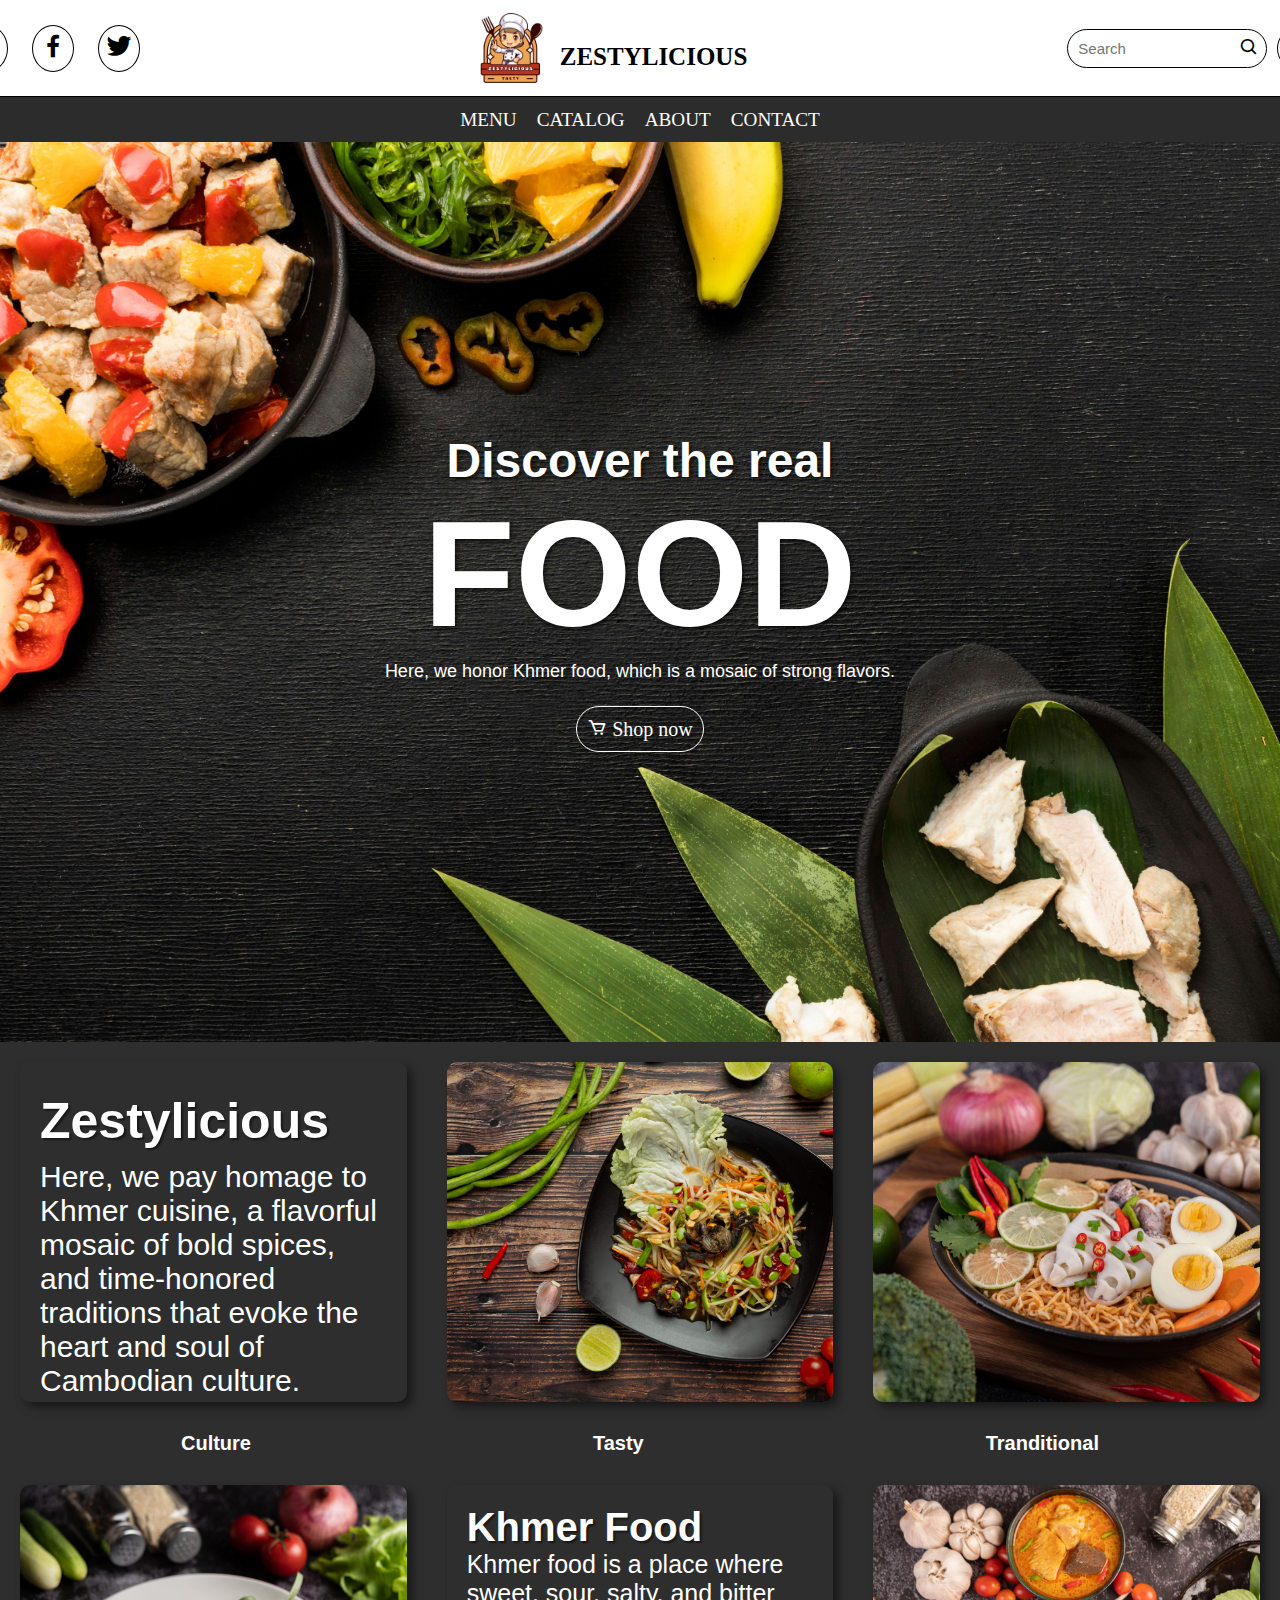
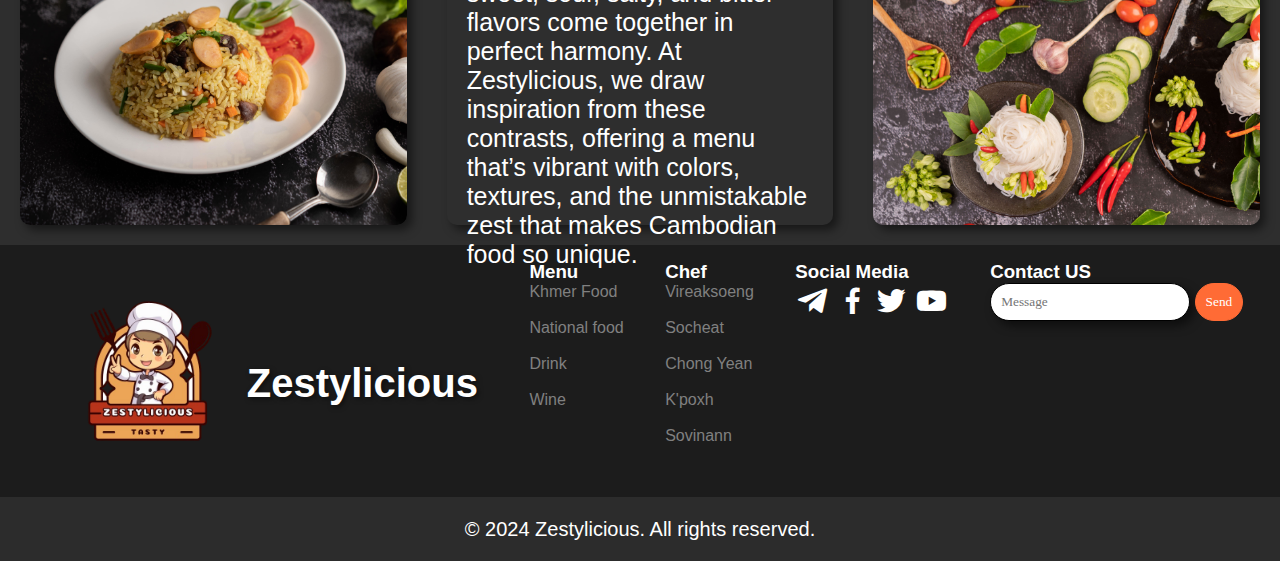
<file: index.html>
<!DOCTYPE html>
<html lang="en">
<head>
    <meta charset="UTF-8">
    <meta name="viewport" content="width=device-width, initial-scale=1.0">
    <link href="https://unpkg.com/boxicons@2.1.4/css/boxicons.min.css" rel="stylesheet">
    <link rel="icon" href="asset/Icon/Zestylicious-removebg-preview.png">
    <link rel="stylesheet" href="style/main.css">
    <title>Zestylicious</title>
</head>
<body>
    <header>
        <div class="menu-btn">
            <a href="https://t.me/vireaksoeng" target="_blank"><i class='bx bxl-telegram'></i></a>
            <a href="https://www.facebook.com/senvireaksoengz" target="_blank"><i class='bx bxl-facebook' ></i></a>
            <a href="https://twitter.com/senvireaksoengz" target="_blank"><i class='bx bxl-twitter'></i></a>
        </div>
        <div class="header-center">
            <img src="asset/Icon/Zestylicious-removebg-preview.png" alt="Zestylicious">
            <h1>ZESTYLICIOUS</h1>
        </div>
        <div class="search">
            <div class="search-bar">
                <input type="search" placeholder="Search" >
                <i class='bx bx-search'></i>
            </div>
            <a href="Component/loing.html" target="_blank"><i class='bx bx-user' ></i></a>
        </div>
    </header>
    <nav>
        <a href="#">MENU</a>
        <a href="#">CATALOG</a>
        <a href="#">ABOUT</a>
        <a href="#">CONTACT</a>
    </nav>
    <div class="display">
        <div class="txt-dis">
            <h2>Discover the real</h2>
            <h2 style="font-size: 150px;">FOOD</h2>
            <p>Here, we honor Khmer food, which is a mosaic of strong flavors.</p>
        </div>
            <div class="txt-but">
                <a href="#main">
                    <i class='bx bx-cart'></i>
                    <span>Shop now</span>
                </a>
            </div>
    </div>
    <div class="main" id="main">
        <div class="main-one">
            <div class="img-1">
                <h2>Zestylicious</h2>
                <p>Here, we pay homage to Khmer cuisine, a flavorful mosaic of bold spices, and time-honored traditions that evoke the heart and soul of Cambodian culture.</p>
            </div>
            <div class="img-2"></div>
            <div class="img-3"></div>
        </div>
        <div class="main-two">
            <div>Culture</div>
            <div>Tasty</div>
            <div>Tranditional</div>
        </div>
        <div class="main-three">
            <div class="img-4"></div>
            <div class="img-5">
                <h2>Khmer Food</h2>
                <p class="goto">Khmer food is a place where sweet, sour, salty, and bitter flavors come together in perfect harmony. At Zestylicious, we draw inspiration from these contrasts, offering a menu that’s vibrant with colors, textures, and the unmistakable zest that makes Cambodian food so unique.</p>
            </div>
            <div class="img-6"></div>
        </div>
    </div>
    <footer>
        <div class="footer-one">
            <div class="footer-1">
                <img src="asset/Icon/Zestylicious-removebg-preview.png" alt="Zestylicious">
                <h3>Zestylicious</h3>
            </div>
            <div class="footer-2">
                <h3>Menu</h3>
                <p>Khmer Food</p>
                <p>National food</p>
                <p>Drink</p>
                <p>Wine</p>
            </div>
            <div class="footer-3">
                <h3>Chef</h3>
                <p>Vireaksoeng</p>
                <p>Socheat</p>
                <p>Chong Yean</p>
                <p>K'poxh</p>
                <p>Sovinann</p>
            </div>
            <div class="footer-4">
                <h3>Social Media</h3>
                <a href="https://t.me/vireaksoeng" target="_blank" class="footer-icon"><i class='bx bxl-telegram'></i></a>
                <a href="https://www.facebook.com/senvireaksoengz" target="_blank"  class="footer-icon"><i class='bx bxl-facebook' ></i></a>
                <a href="https://twitter.com/senvireaksoengz" target="_blank"  class="footer-icon"><i class='bx bxl-twitter'></i></a>
                <a href="https://www.youtube.com/@vireaksoeng?sub_confirmation=1" target="_blank"  class="footer-icon"><i class='bx bxl-youtube' ></i></i></a>
            </div>
            <div class="footer-5">
                <h3>Contact US</h3>
                <input type="search" placeholder="Message">
                <button class="Send">Send</button>
            </div>
        </div>
        <div class="footer-two">
            <p>© 2024 Zestylicious. All rights reserved.</p>
        </div>
    </footer>
</body>
</html>
</file>
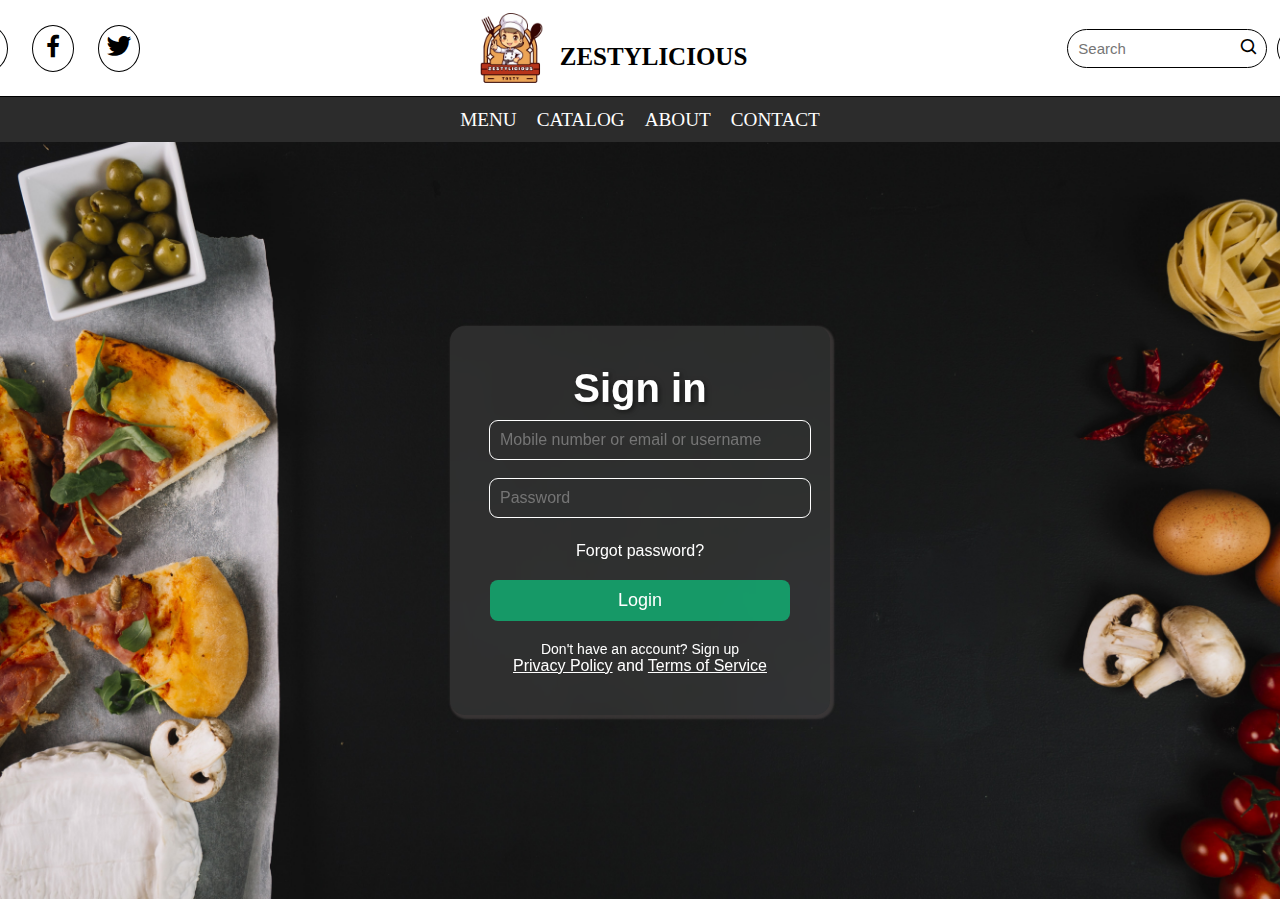
<file: Component/loing.html>
<!DOCTYPE html>
<html lang="en">
<head>
    <meta charset="UTF-8">
    <meta name="viewport" content="width=device-width, initial-scale=1.0">
    <link rel="icon" href="../asset/Icon/Sign in.png">
    <link href="https://unpkg.com/boxicons@2.1.4/css/boxicons.min.css" rel="stylesheet">
    <link rel="stylesheet" href="../style/main.css">
    <title>Sign in</title>
    <style>
        body{
            display: flex;
            flex-direction: column;
            justify-content: center;
            align-items: center;
        }
    </style>
</head>
<body>
    <header>
        <div class="menu-btn">
            <a href="https://t.me/vireaksoeng" target="_blank"><i class='bx bxl-telegram'></i></a>
            <a href="https://www.facebook.com/senvireaksoengz" target="_blank"><i class='bx bxl-facebook' ></i></a>
            <a href="https://twitter.com/senvireaksoengz" target="_blank"><i class='bx bxl-twitter'></i></a>
        </div>
        <div class="header-center">
            <img src="../asset/Icon/Zestylicious-removebg-preview.png" alt="Zestylicious">
            <h1>ZESTYLICIOUS</h1>
        </div>
        <div class="search">
            <div class="search-bar">
                <input type="search" placeholder="Search" >
                <i class='bx bx-search'></i>
            </div>
            <a href="/Component/loing.html" target="_blank"><i class='bx bx-user' ></i></a>
        </div>
    </header>
    <nav>
        <a href="#">MENU</a>
        <a href="#">CATALOG</a>
        <a href="#">ABOUT</a>
        <a href="#">CONTACT</a>
    </nav>
    <div class="holder">
        <div class="login-container">
            <h1>Sign in</h1>
            <form>
                <input type="email" placeholder="Mobile number or email or username" required>
                <input type="password" placeholder="Password" required minlength="10">
                <div class="options">
                    <span>Forgot password?</span>
                </div>
                <button type="submit">Login</button>
                <p class="options-1">
                    Don't have an account? <a href="#">Sign up</a>
                    <p style="color: white;"><ins>Privacy Policy</ins> and <ins>Terms of Service</ins></p>
                </p>
            </form>
        </div>
    </div>
</body>
</html>
</file>
<file: style/main.css>
*{
    margin: 0;
}
html{
    scroll-behavior: smooth;
}
body{
    font-family: Arial, sans-serif;
}
header{
    color: black;
    display: flex;
    justify-content: center;
    gap: 20rem;
    align-items: center;
    height: 6rem;
    background-color: white;
    border-bottom: 1px solid black;
}
.header-center{
    display: flex;
}
.header-center>img{
    width: 100px;
    
}
.header-center>h1{
    font-size: 25px;
    font-weight: bold;
    cursor: pointer;
    margin-top: 45px;
    font-family: Tahoma;
}
.search{
    display: flex;
    align-items: center;
}
.search-bar{
    display: flex;
    width: 200px;
    justify-content: flex-end;
}
.search-bar>input{
    width: 100%;
    font-family: inherit;
    padding: 10px;
    border-radius: 20px;
    border:1px solid black;
    color: black;
    font-size: 15px;
}
.search-bar>i{
    font-size: 20px;
    margin-left: 10px;
    color: black;
    cursor: pointer;
    padding: 6px;
    position: absolute;
    padding: 8px;
}
.search>a{
    font-size: 25px;
    margin-left: 10px;
    color: black;
    cursor: pointer;
    padding: 5px ;
    color: black;
    align-items: center;
    border: 1px solid black;
    border-radius: 50%;
    &:hover{
        transform: scale(110%);
        background-color: gray;
        border: 1px solid gray;
        color: white;
    }
    
}
.menu-btn{
    display: flex;
    align-items: center;
    justify-content: space-between;
    gap: 1.5rem;
}
.menu-btn > a {
    font-size: 30px;
    cursor: pointer;
    padding: 5px ;
    color: black;
    align-items: center;
    justify-content: center;
    border: 1px solid black;
    border-radius: 50%;
    &:hover{
        transform: scale(110%);
        background-color: gray;
        border: 1px solid gray;
        color: white;
    }
    
}
nav{
    background-color: #2C2C2C;
    display: flex;
    justify-content: center;
    align-items: center;
    width: 100%;
    gap: 20px;
    height: 5vh;
    font-family:Tahoma;
    position: sticky;
    top: 0;
}
nav > a{
    color: white;
    text-decoration: none;
    text-transform: uppercase;
    font-size: 1.2rem;
    font-family: Tahoma;
    display: flex;
    flex-direction: column;
    align-items: center;
    position: relative;
}
nav > a:hover{
    color: #ff6b35;
}
nav > a::after{
    content: '';
    width: 0%;
    height: 2px;
    background-color: #ff6b35;
    position: absolute;
    bottom: -12px;
    transition: width 0.3s;
}
nav > a:hover::after{
    width: 120%;
}
.display {
    display: flex;
    justify-content: center;
    align-items: center;
    height: 100vh;
    background-image: url(../asset/Picture/display\ food.jpg);
    background-size: cover;
    background-position: center;
    text-align: center;
    flex-direction: column;
}

.txt-dis h2 {
    color: #fff;
    font-size: 3rem;
    font-weight: 700;
    text-shadow: 2px 2px 5px rgba(0, 0, 0, 0.7);
}
.txt-dis p {
    color: #fff;
    font-size: 18px;
}
.txt-but{
    background: transparent;
    font-family: Tahoma;
    padding: 10px;
    display: flex;
    align-items: center;
    font-size: 20px;
    text-decoration: none;
    cursor: pointer;
    border: 1px solid white;
    border-radius: 25px;
    color: white;
    text-align: center;
    margin-top: 1.5rem;
    gap: 8px;
    &:hover{
        background-color: #ff6b35;
        border: #ff6b35 1px solid ;
        color: #ffffff;
        transform: scale(1.1);
        box-shadow: 2px 2px 5px -2px #e8f2f3;    
    }
}
.txt-but > a{
    color: white;
    text-decoration: none;
    font-size: 20px;
    
}
.img-1, .img-2, .img-3, .img-4, .img-5, .img-6 {
    transition: transform 0.3s ease-in-out;
    &:hover{
        transform: scale(1.05);
        box-shadow: 0px 4px 10px rgba(0, 0, 0, 0.2);
    }
}

.main{
    background-color: #2E2E2E;
}
.main-one{
    display: flex;
    justify-content: center;
    align-items: center;
}
.main-one>div{
    width: 500px;
    height: 300px;
    margin: 20px;
    padding: 20px;
    border-radius: 10px;
    box-shadow: 5px 5px 10px rgba(0,0,0,0.5);
}
.main-one>.img-2{
    background-image: url(../asset/Picture/khmer-food-som-tum-papaya-salad.jpg);
    background-size: cover;
}
.main-one>.img-3{
    background-image: url(../asset/Picture/tom-yum-mama-with-squid-boiled-egg.jpg);
    background-size: cover;
}
.main-one>.img-1>h2{
    margin-top: 10px;
    color: white;
    text-shadow: 2px 2px 2px rgba(0,0,0,0.5);
    font-size: 50px;
    transition: text-shadow 0.3s ease-in-out;
}
.main-one>.img-1>p{
    margin-top: 10px;
    color: white;
    font-size: 30px;
}
.main-three>.img-4{
    background-image: url(../asset/Picture/sausage-fried-rice-with-tomatoes-carrots-shiitake-mushrooms-plate.jpg);
    background-size: cover;
}
.main-three>.img-6{
    background-image: url(../asset/Picture/chicken-curry-black-cup-with-rice-noodles.jpg);
    background-size: cover;
}
.main-two{
    display: flex;
    justify-content: space-around;
    align-items: center;
    padding: 10px;
}
.main-two>div{
    font-family: 'Segoe UI', Tahoma, Geneva, Verdana, sans-serif;
    font-size: 20px;
    text-align: center;
    color: white;
    transition: color 0.3s ease-in-out;
    transition: text-shadow 0.3s ease-in-out;
    font-weight: bolder;
    &:hover{
        color: #ff6b35;
        text-shadow: 2px 2px 5px rgba(0,0,0,0.7);
        transform: scale(1.2);
    }
}
.main-three{
    display: flex;
    justify-content: center;
    align-items: center;
    /* background-color: #F4F4F4; */
}
.main-three>div{
    width: 500px;
    height: 300px;
    margin: 20px;
    padding: 20px;
    border-radius: 10px;
    box-shadow: 5px 5px 10px rgba(0,0,0,0.5);
}
.main-three>.img-5>h2{
    color: white;
    text-shadow: 2px 2px 2px rgba(0,0,0,0.5);
    font-size: 40px;
    transition: text-shadow 0.3s ease-in-out;
}
.main-three>.img-5>p{
    color: white;
    font-size: 25px;
}
.footer-one{
    background-color: #1C1C1C;
    display: flex;
    justify-content: space-around;
    padding: 1rem;
    font-family: 'Segoe UI', Tahoma, Geneva, Verdana, sans-serif;
}
.footer-1{
    display: flex;
    padding: 10px;
    
}
.footer-1>img{
    width: 200px;
    height: auto;
}
.footer-icon{
    color: white;
    flex-wrap: wrap;
    height: 45px;
    font-size: 35px;
    &:hover{
        color:  #ff6b35;
        }
}
.footer-1>h3{
    margin-top: 90px;
    font-size: 40px;
    color: white;
    text-shadow: 2px 2px 5px rgba(0,0,0,0.5);
    transition: color 0.1s ease-in-out;
    transition: text-shadow 0.s ease-in-out;
}
.footer-2>p{
    color: gray;
    height: 4vh;
    &:hover{
        color: #ff6b35;
        transform: scaleX(1.1);
    }
}
.footer-3>p{
    color: gray;
    height: 4vh;
    &:hover{
        color: #ff6b35;
        transform: scaleX(1.1);
    }
}
.footer-5>input[type="search"]{
    border: 1px solid black;
    width: 200px;
    padding: 10px;
    border-radius: 50px;
    box-shadow: 5px 5px 10px rgba(0,0,0,0.5);
    font-family: Tahoma;

}
.Send{
    background-color: #ff6b35;
    color: white;
    border-radius: 50px;
    padding: 10px;
    font-family: Tahoma;
    border: 1px solid #ff6b35;
    cursor: pointer;
    &:hover{
        background-color:  #ff6b35cb;
        color: white;
    }
}
.footer-6{
    display: flex;
    justify-content: center;
    align-items: center;
    height: 40px;
    padding: 10px;
}
.footer-two{
    display: flex;
    justify-content: center;
    align-items: center;
    background-color: #2C2C2C;
    font-family: 'Segoe UI', Tahoma, Geneva, Verdana, sans-serif;
    height: 4rem;
}
.footer-two>p{
    color: white;
    font-size: 20px;
}
h3{
    color: white;
}
/* Login style */
.login-container {
    background: rgba(255, 255, 255, 0.1);
    backdrop-filter: blur(10px);
    padding: 40px;
    border-radius: 15px;
    box-shadow: 2px 2px 2px 2px  rgba(88, 81, 81, 0.507);
    text-align: center;
    width: 300px;
    display: flex;
    flex-direction: column;
}

.login-container h1 {
    color: white;
    font-size: 40px;
    text-align: center;
    text-shadow: 2px 2px 5px rgba(0, 0, 0, 0.5);
}
.login-container input{
    width: 100%;
    padding: 10px;
    margin: 10px 0;
    border: none;
    border-radius: 8px;
    background: white;
    color: white;
    font-size: 16px;
    background-color: transparent;
    outline: 1px solid white;
}
.login-container input:user-valid{
    outline: 1px solid green;
}
.login-container input:user-invalid{
    outline: 1px solid red;
}
.login-container button {
    width: 100%;
    padding: 10px;
    margin-top: 20px;
    border: none;
    border-radius: 8px;
    background-color: #00fa9a86;
    color:white;
    font-size: 18px;
    cursor: pointer;
    transition: background 0.3s;
}
.login-container .options {
    margin-top: 15px;
    color: white;
}

.login-container a {
    color: white;
    text-decoration: none;
}

.login-container a:hover {
    text-decoration: underline;
}
.options span {
    display: flex;
    justify-content: center;
    &:hover{
        text-decoration: underline;
        cursor: pointer;
        
    }
}
.options-1{
    color: white;
    font-size: 14px;
    margin-top: 20px;
    text-align: center;
}
.options-1>a{
    &:hover{
        color: #00fa9a86;
    }
}
ins{
    cursor: pointer;
}


.holder{
    background-image: url(../asset/Picture/login\ bg.jpg);
    background-position: center;
    background-size: cover;
    background-repeat: no-repeat;
    display: flex;
    justify-content: center;
    align-items: center;
    height: calc(100vh - 97px - 45.94px);
    width: 100%;
}
</file>
